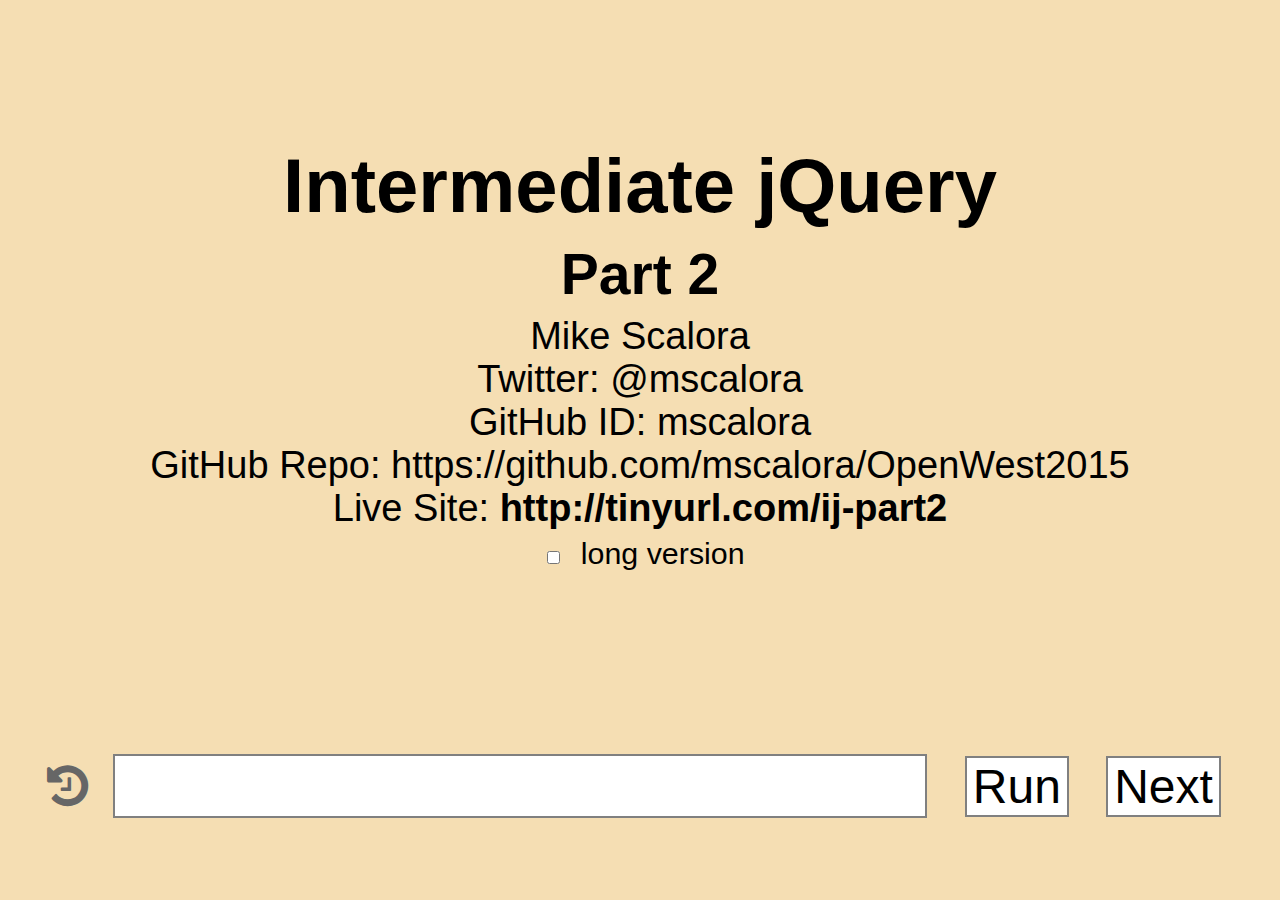
<file: index.html>
<!DOCTYPE html>
<html>
<head lang="en">
    <link rel="shortcut icon" href="images/2.png"/>
    <meta charset="UTF-8">
    <title>Intermediate 2</title>
    <script src="lib/jquery/jquery.min.js"></script>
    <script src="lib/jquery-sizes/jquery.sizes.js"></script>
    <link rel="stylesheet" href="highlight/styles/googlecode.css">
    <link rel="stylesheet" href="lib/fontawesome/css/font-awesome.min.css">
    <link rel="stylesheet" href="main.css"/>
    <link rel="stylesheet" href="slide.css"/>
    <script src="highlight/highlight.pack.js"></script>
    <script src="plugins.js"></script>
    <script src="pages.js"></script>
    <script src="ai.js"></script>
</head>
<body>
    <div id="history"></div>
    <div id="title"></div>
    <div id="container">
        <div id="slide"></div>
        <div id="content"></div>
    </div>
    <div id="fader"></div>
    <div id='command-line'>
        <div id='output' tabindex="0">

        </div>
        <form>
            <span class="history"><i class="fa fa-history"></i></span>
            <input id='cmd' name='cmd' class='test' type='text' autofocus='autofocus' autocomplete='off'>
            <button type='submit'>Run</button>
            <button type='button'></button>
        </form>
    </div>
    <div id="scripts" style="visibility: hidden;">
    </div>
</body>
<script src="main.js"></script>
<script>
</script>
</html>
</file>
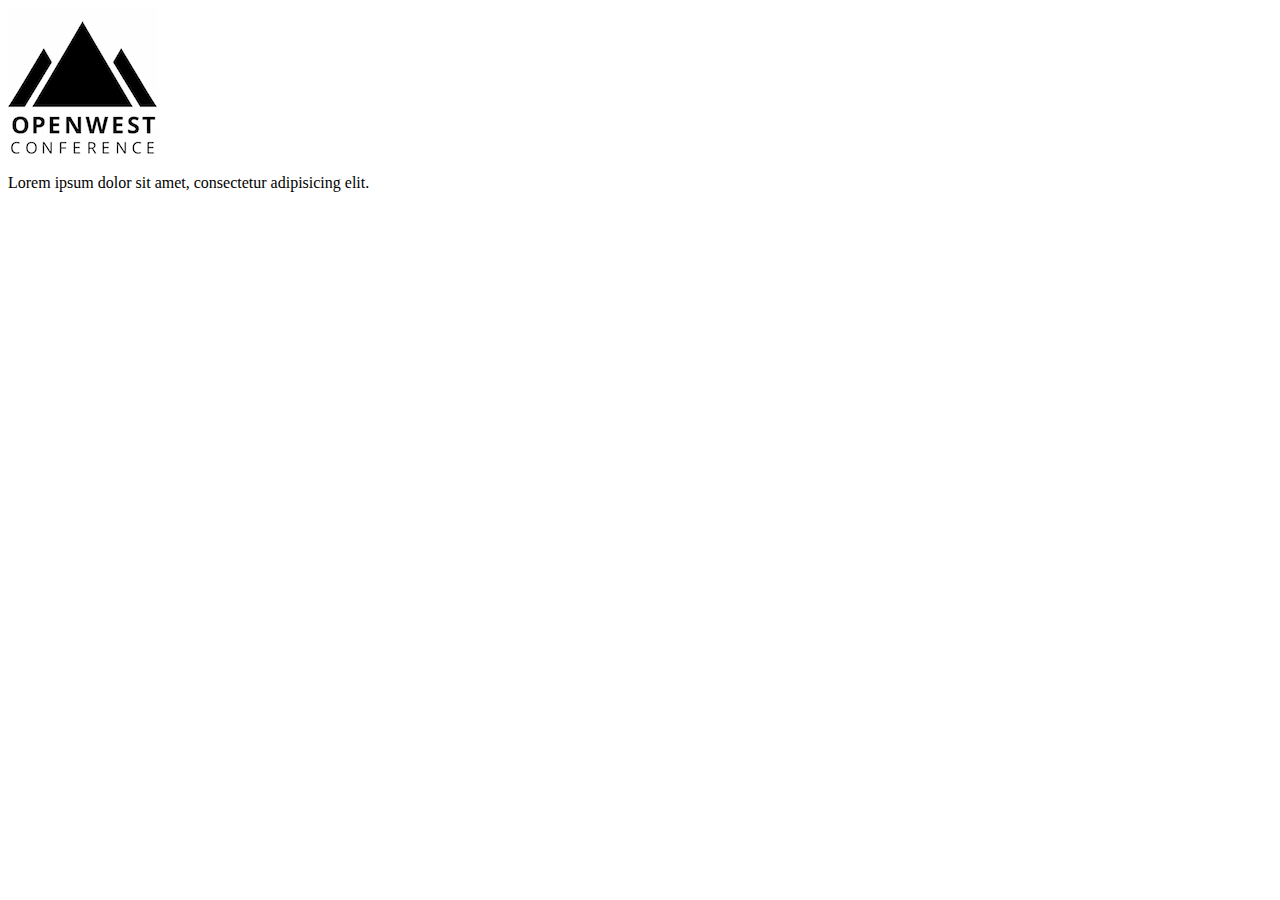
<file: example-1-A.html>
<title>Super Simple Plugin</title>
<body>
    <div>
        <img src="images/openwest-small.png"/>
    </div>
    <div>
        <p>Lorem ipsum dolor sit amet, consectetur adipisicing elit.</p>
    </div>
</body>
<script id="source">
    jQuery.fn.outline = function(options) {
        return this.css('outline', options||'4px dashed red');
    };
</script>
<script id='0' type="application/text">$('*').css('outline','');</script>
<script id='1' type="application/text">$('img,p').outline();</script>
<script id='2' type="application/text">$('img').outline('.3em dashed blue');</script>
</file>
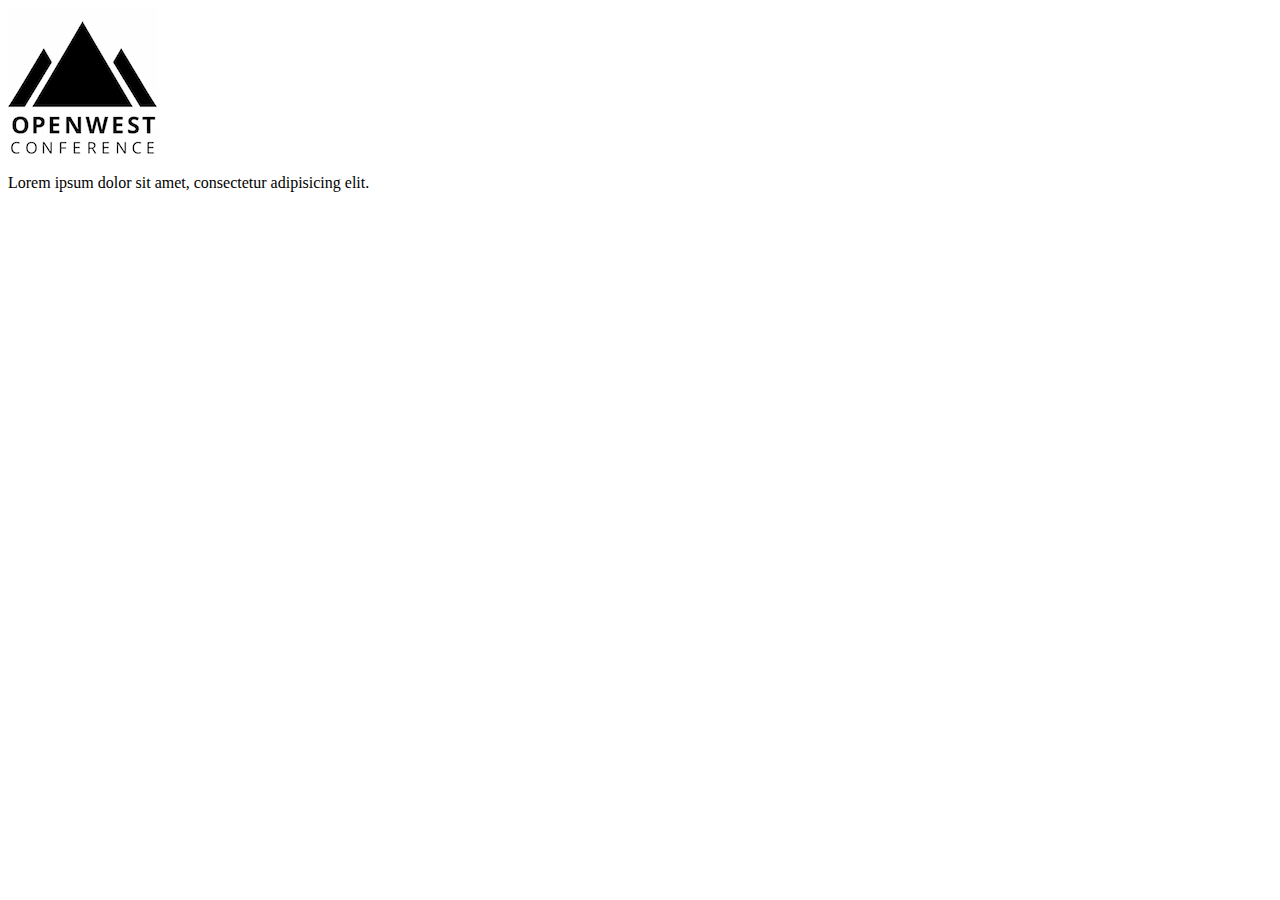
<file: example-1-B.html>
<title>Simple Plugin</title>
<body>
    <div>
        <img src="images/openwest-small.png"/>
    </div>
    <div>
        <p>Lorem ipsum dolor sit amet, consectetur adipisicing elit.</p>
    </div>
</body>
<script id="source">
    jQuery.fn.outline = function(color, style, width) {
        return this.css({
            outlineColor: color || 'red',
            outlineStyle: style || 'dashed',
            outlineWidth: width || '4px'
        });
    };
</script>
<script id='0' type="application/text">$('*').css('outline','');</script>
<script id='1' type="application/text">$('img,p').outline('green');</script>
<script id='2' type="application/text">$('img').outline(null, 'dotted', '6mm');</script>
</file>
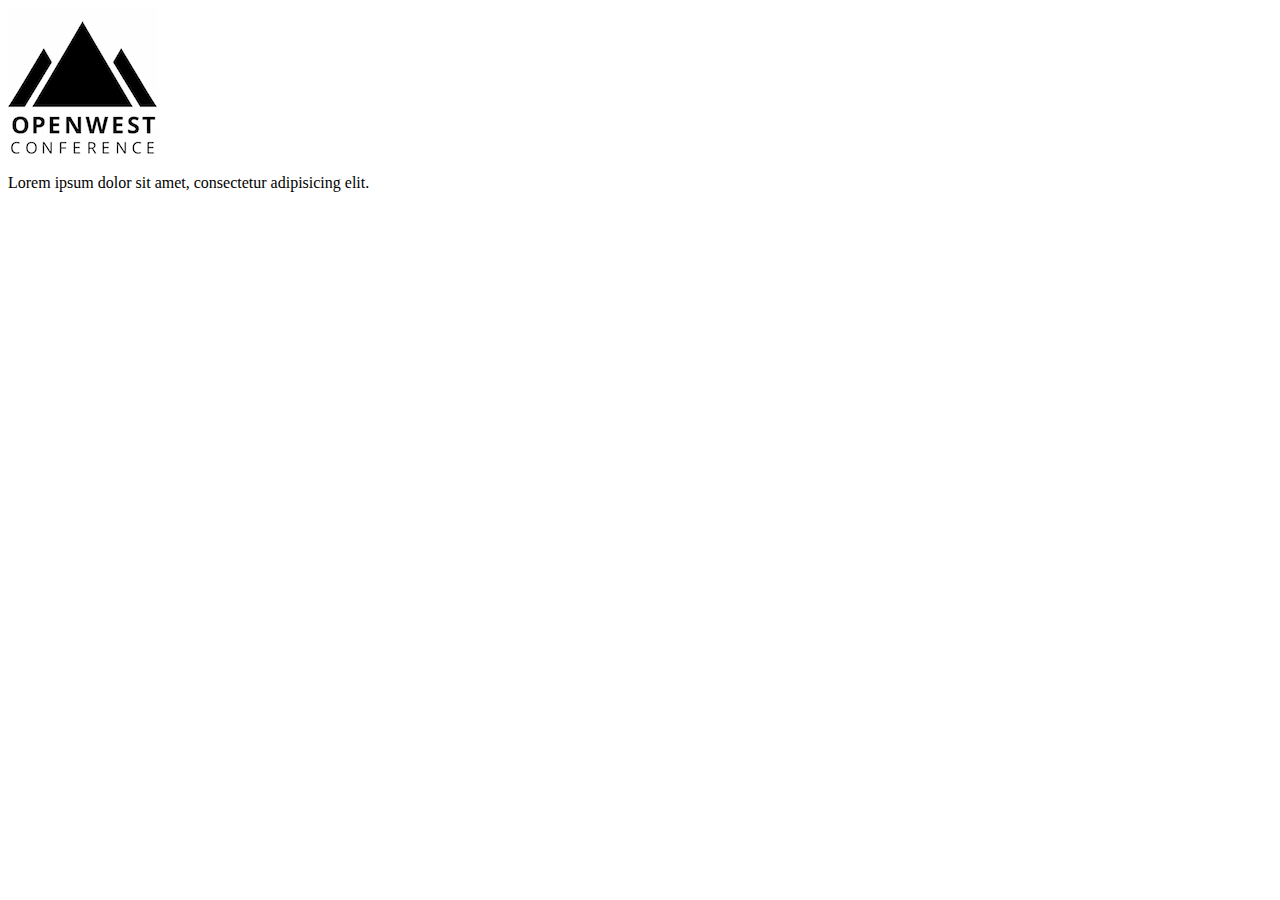
<file: example-1-C.html>
<title>Simple Plugin 2</title>
<body>
    <div>
        <img src="images/openwest-small.png"/>
    </div>
    <div>
        <p>Lorem ipsum dolor sit amet, consectetur adipisicing elit.</p>
    </div>
</body>
<script id="source">
    jQuery.fn.outline = function(color, style, width, offset) {
        return this.css({
            outlineColor: color || 'red',
            outlineStyle: style || 'dashed',
            outlineWidth: width || '4px',
            outlineOffset: offset || ''
        });
    };
</script>
<script id='0' type="application/text">$('*').css('outline','');</script>
<script id='1' type="application/text">$('img,p').outline(null,null,null,'5px');</script>
</file>
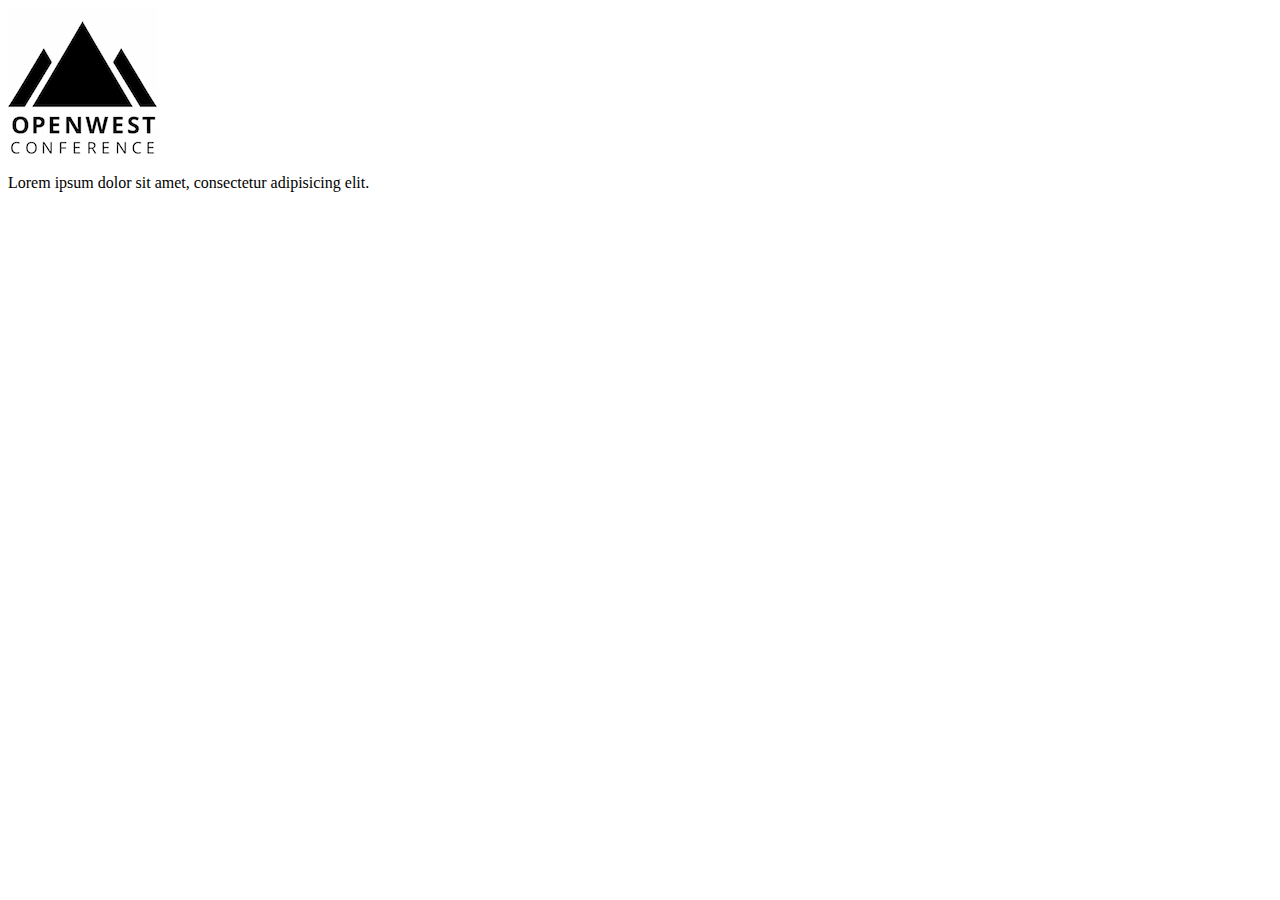
<file: example-1-D.html>
<title>Plugin With Defaults</title>
<body>
    <div>
        <img src="images/openwest-small.png"/>
    </div>
    <div>
        <p>Lorem ipsum dolor sit amet, consectetur adipisicing elit.</p>
    </div>
</body>
<script id="source">
    jQuery.fn.outline = function(options) {
        var opts = $.extend({}, jQuery.fn.outline.defaults, options||{});
        return this.css({
            outlineColor: opts.color,
            outlineStyle: opts.style,
            outlineWidth: opts.width,
            outlineOffset: opts.offset
        });
    };
    jQuery.fn.outline.defaults = {
        color: 'red', style: 'dashed', width: '4px', offset: ''
    }
</script>
<script id='0' type="application/text">$('*').css('outline','');</script>
<script id='1' type="application/text">$('img,p').outline({width:8});</script>
<script id='2' type="application/text">jQuery.fn.outline.defaults.color = 'blue';</script>
<script id='3' type="application/text">$('img,p').outline();</script>
</file>
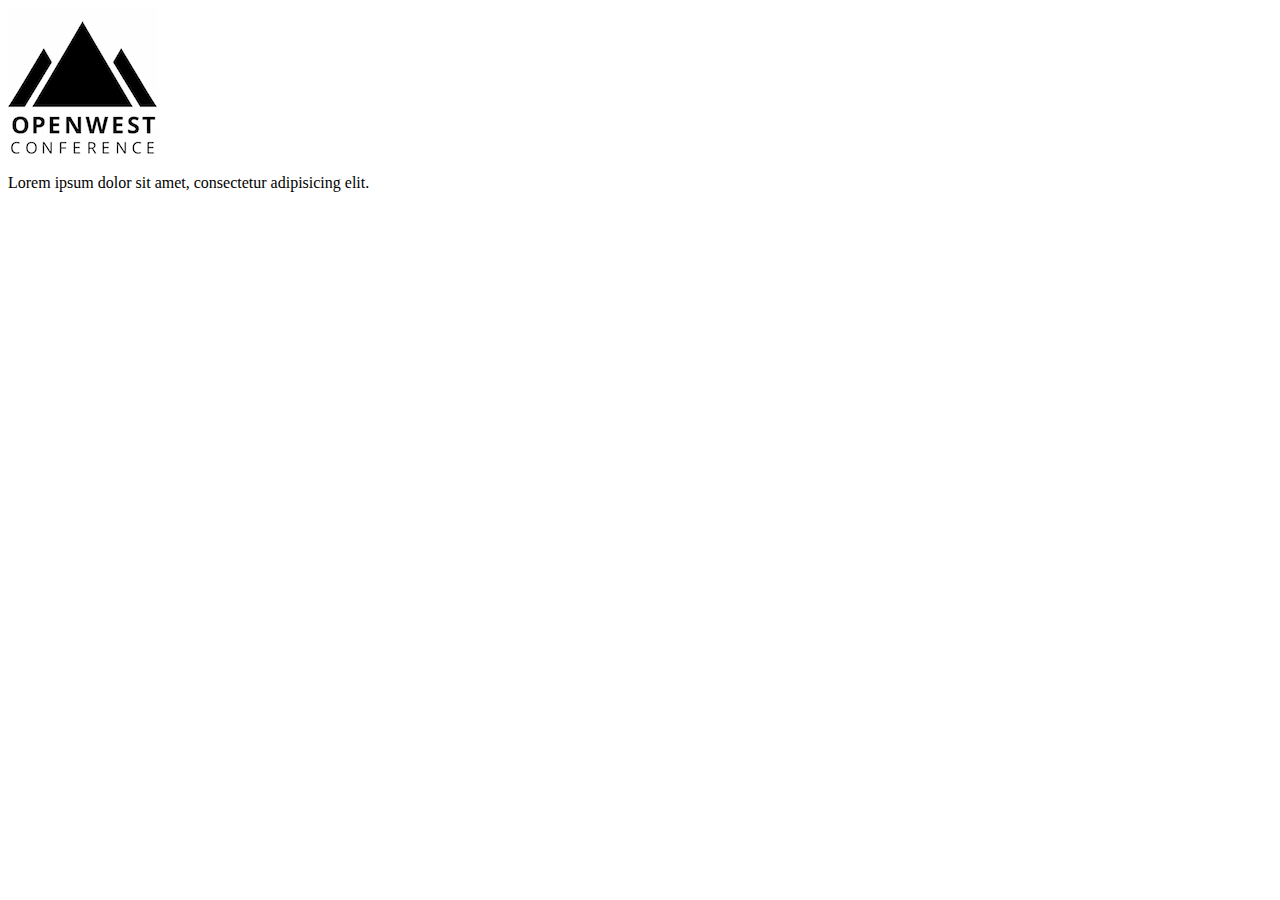
<file: example-1-E.html>
<title>Plugin With Defaults</title>
<body>
    <div>
        <img src="images/openwest-small.png"/>
    </div>
    <div>
        <p>Lorem ipsum dolor sit amet, consectetur adipisicing elit.</p>
    </div>
</body>
<script id="source">
    (function($){
        $.fn.outline = function(options) {
            var opts = $.extend({}, 
                jQuery.fn.outline.defaults, options);
            return this.css({
                outlineColor: opts.color,
                outlineStyle: opts.style,
                outlineWidth: opts.width,
                outlineOffset: opts.offset
        }); };
        $.fn.outline.defaults = {
            color: 'red', style: 'dashed', width: '4px', offset: ''
        }
    }(jQuery));
</script>
<script id='0' type="application/text">$('*').css('outline','');</script>
<script id='1' type="application/text">$('img,p').outline({width:8});</script>
<script id='2' type="application/text">jQuery.fn.outline.defaults.color = 'blue';</script>
<script id='3' type="application/text">$('img,p').outline();</script>
</file>
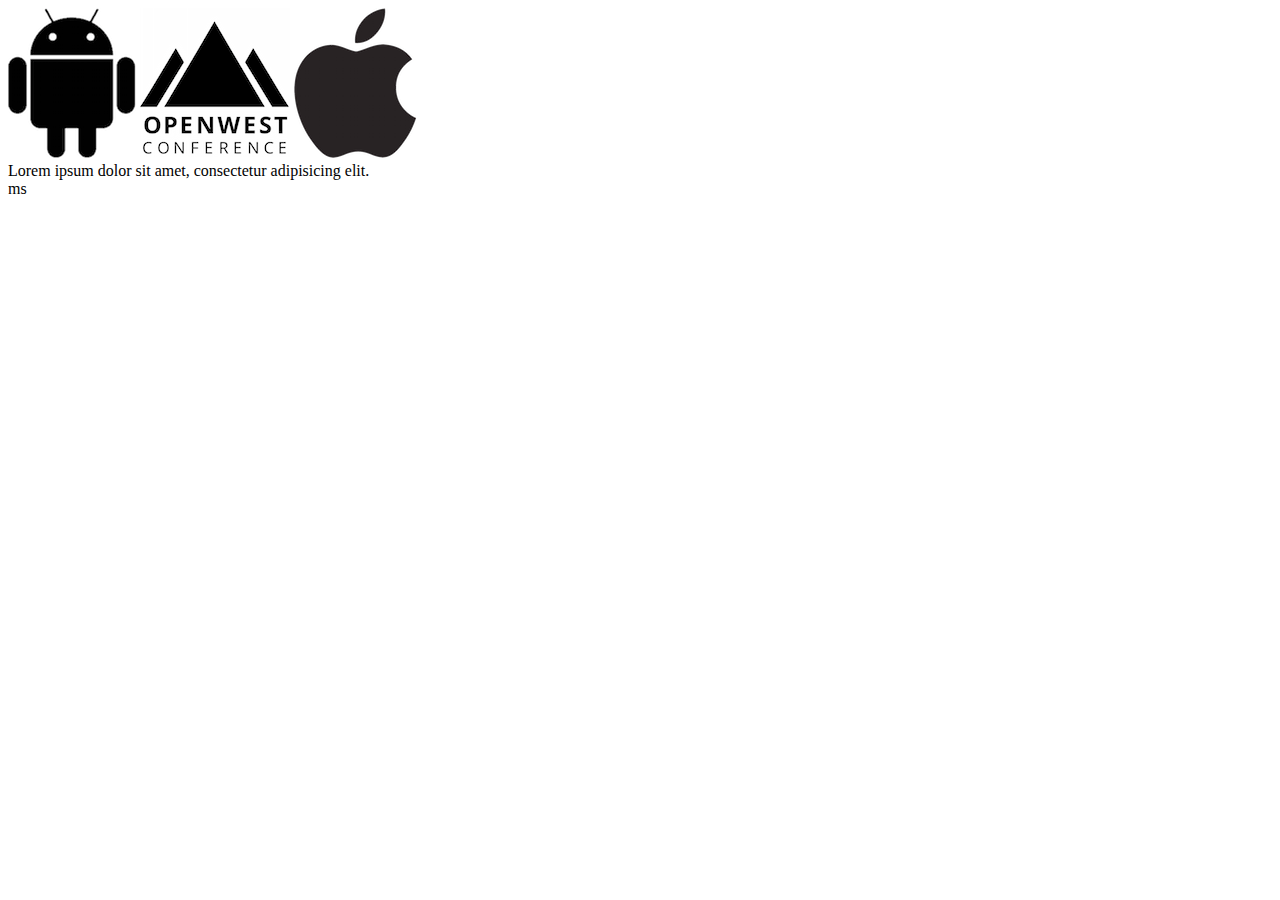
<file: example-2-A.html>
<title>Simple Selector Plugin</title>
<body>
    <div class="images">
        <img src="images/android-small.png"/>
        <img src="images/openwest-small.png"/>
        <img src="images/apple-small.png"/>
    </div>
    <div>
        <span>Lorem ipsum dolor sit amet, consectetur adipisicing elit.</span><br>
        <span>ms</span><br/>
        <!--
        <span>Lorem ipsum dolor sit amet, consectetur adipisicing elit. Adipisci aliquam atque corporis ducimus incidunt ipsam ipsum maiores maxime molestias natus odio praesentium provident quos, sit sunt tempore unde veritatis voluptatibus.</span>
        -->
    </div>
</body>
<script id="source">
    jQuery.expr[':'].square  = function(el) {
        var ratio = $(el).width()/$(el).height();
        return ratio==1;
    };
</script>
<script id='0' type="application/text">$('*').css('outline','');</script>
<script id='1' type="application/text">$('img:square').css('outline','4px dashed red');</script>
<script id='2' type="application/text">$('img:not(:square)').css('outline','4px dotted blue');</script>
</file>
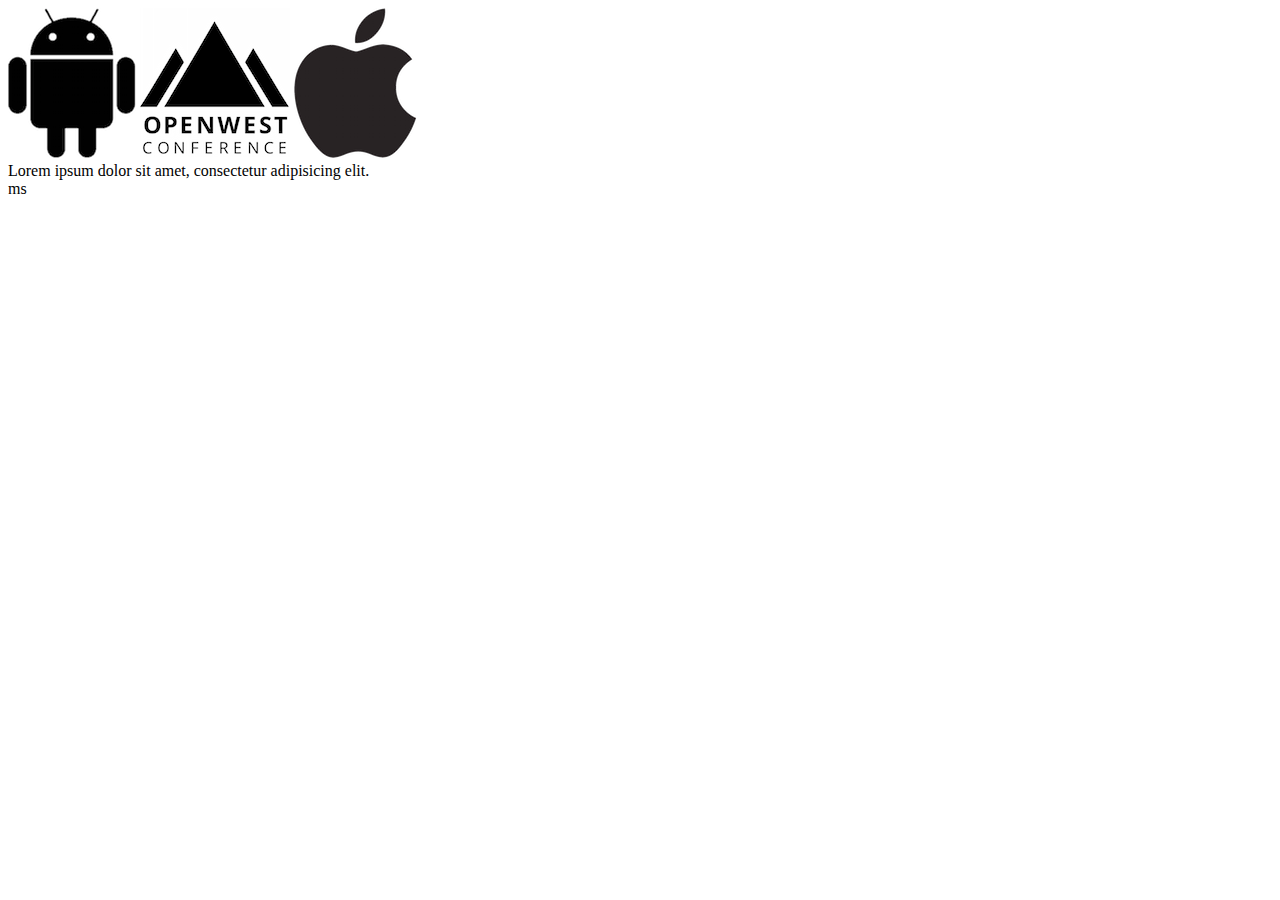
<file: example-2-B.html>
<title>Selector Plugin With Args</title>
<body>
    <div class="images">
        <img src="images/android-small.png"/>
        <img src="images/openwest-small.png"/>
        <img src="images/apple-small.png"/>
    </div>
    <div>
        <span>Lorem ipsum dolor sit amet, consectetur adipisicing elit.</span><br>
        <span>ms</span>
    </div>
</body>
<script id="source">
    jQuery.expr[':'].squarish  = function(el, i, args) {
        var w = $(el).width();
        var h = $(el).height();
        var ratio = w>h ? w/h : h/w;
        return ratio<=parseFloat(args[3]||'1');
    };
</script>
<script id='0' type="application/text">$('*').css('outline','');</script>
<script id='1' type="application/text">$('img:squarish').outline('red');</script>
<script id='2' type="application/text">$('img:squarish(1.2)').outline('blue');</script>
<script id='3' type="application/text">$('img:not(:squarish(1.2))').outline('green');</script>
<script id="helper1">
    jQuery.fn.outline = function(color, style, width) {
        return this.css({
            outlineColor: color || 'red',
            outlineStyle: style || 'dashed',
            outlineWidth: width || '4px'
        });
    };
</script>
</file>
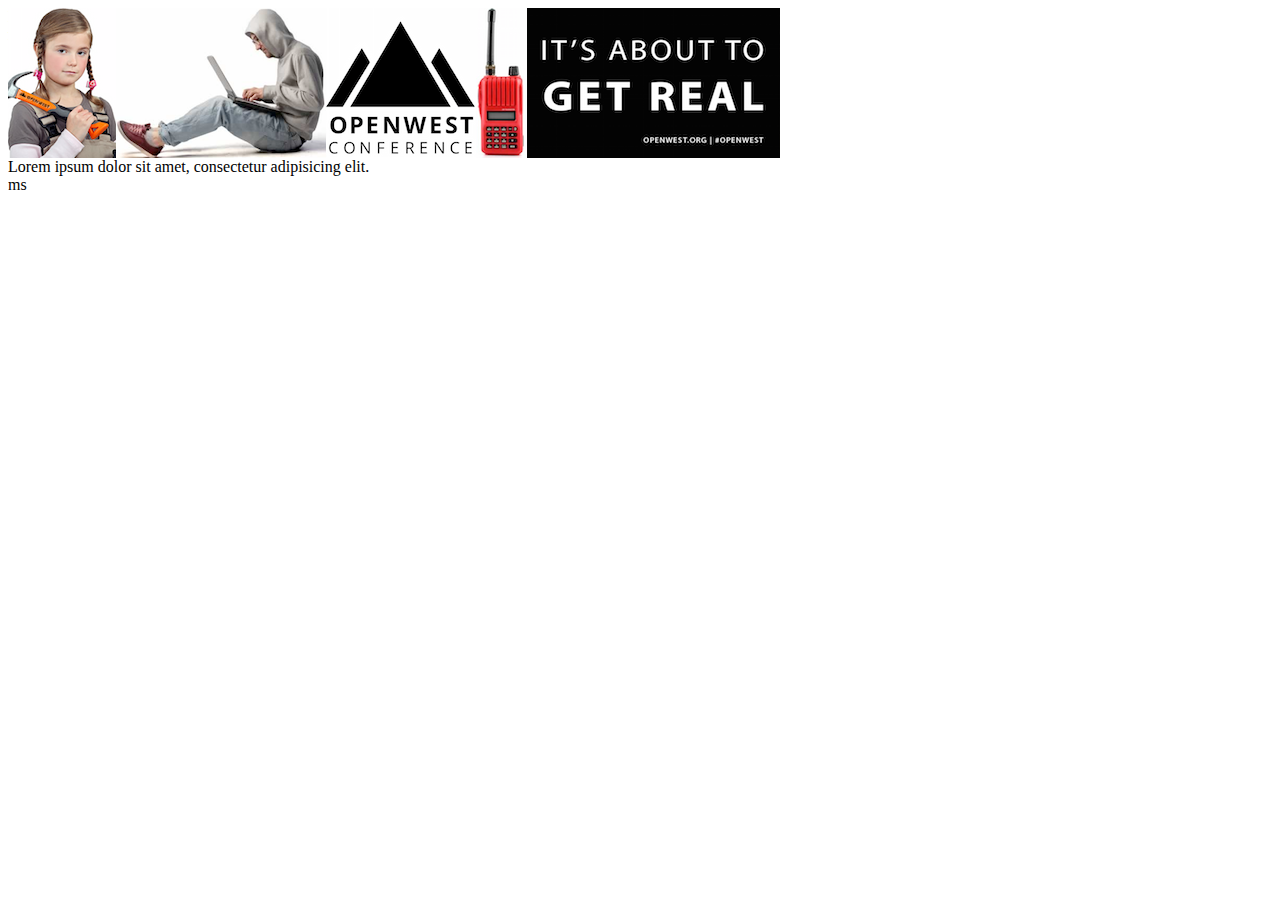
<file: example-2-C.html>
<title>Family of Selector Plugins</title>
<body>
    <div class="images"><img src="images/girl.png"
        /><img src="images/nerd.png"
        /><img src="images/openwest-small.png"
        /><img src="images/radio.png"
        /><img src="images/about-to-get-real.png"/>
    </div>
    <div>
        <span>Lorem ipsum dolor sit amet, consectetur adipisicing elit.</span><br>
        <span>ms</span>
    </div>
</body>
<script id="source">
    (function($){
        function orientation(el){
            var w = $(el).width();
            var h = $(el).height();
            return w==h ? 0 : (w<h ? -1 : 1);
        }
        $.expr[':'].landscape  = function(el) {
            return orientation(el)>0;
        };
        $.expr[':'].portrait  = function(el) {
            return orientation(el)<0;
        };
    }(jQuery));
</script>
<script id='0' type="application/text">$('*').css('outline','');</script>
<script id='1' type="application/text">$('img:landscape').css('outline','4px dashed red')</script>
<script id='2' type="application/text">$('img:portrait').css('outline','8px dotted blue')</script>
<script id='3' type="application/text">$('img:not(:landscape):not(:portrait)').css('outline','4px solid green')</script>
<script id='9' type="application/text">$('#content').keepMiddled(function(){return $('#command-line').offset().top});</script>
</file>
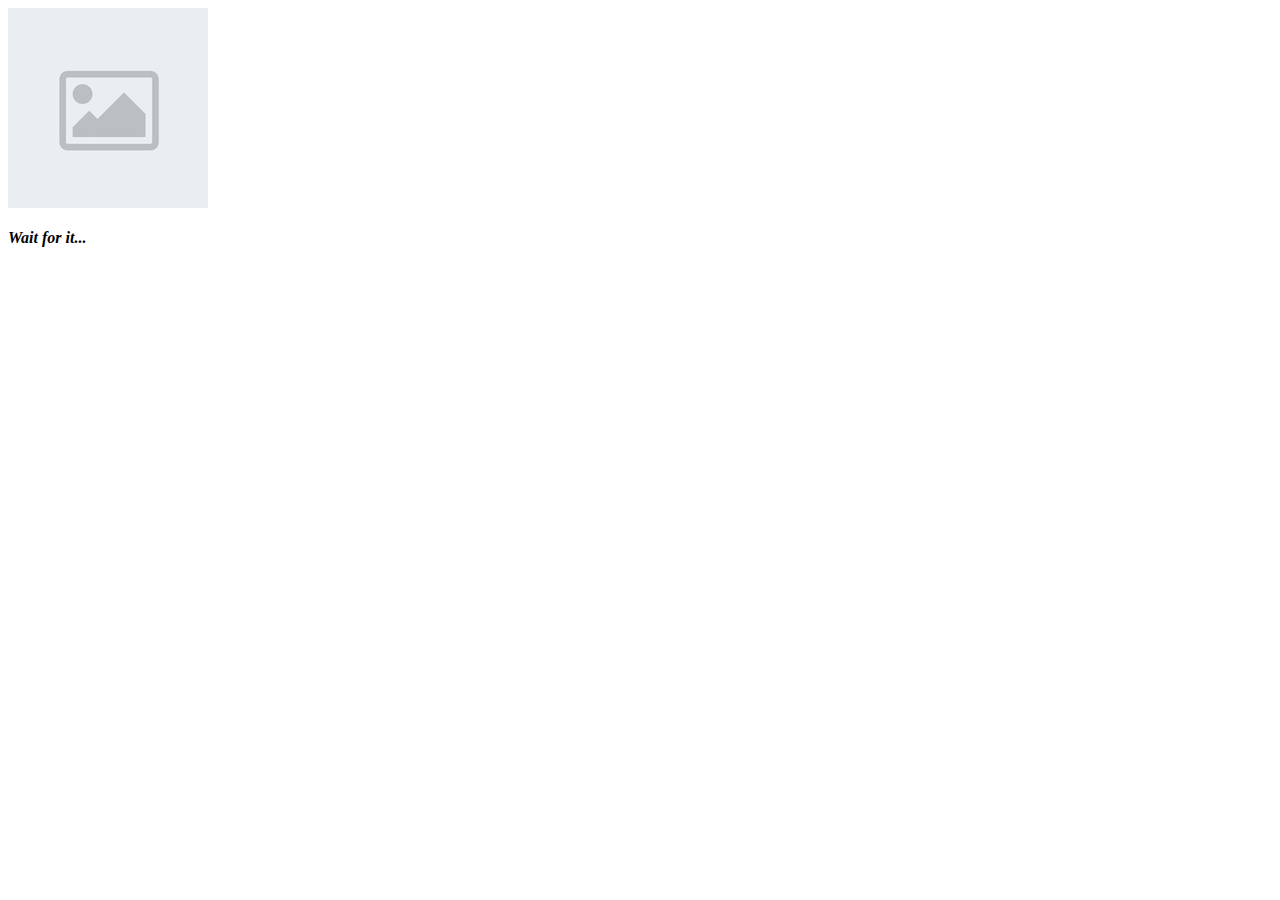
<file: example-3-A.html>
<title>Promise Client - Happy Path</title>
<body>
<div id="demo1">
    <div><img src="images/placeholder.png"/></div>
    <h4 class="caption"><i>Wait for it... </i></h4>
</div>
</body>
<script id="source">
    function demoPromise1(url) {
        var flickr = 'https://api.flickr.com/services/feeds/photos_public.gne?format=json&jsoncallback=?';
        return $.getJSON(url || flickr)
            .done(function(data){
                var i = data.items[0];
                $('#demo1 img').attr('src', i.media.m);
                $('#demo1 .caption').text(i.author.replace(/.*\((.*)\).*/,'$1'));
            });
    }
</script>
<script id='0' type="application/text">$('#text').html(''); $('#surprise').css('opacity',0);</script>
<script id='1' type="application/text">demoPromise1();</script>
<script id='2' type="application/text">demoPromise1().done(function(){speak($('.caption').text());});</script>
<script id='3' type="application/text">url = "http://special/flickr.php?jsoncallback=?";</script>
<script id='4' type="application/text">demoPromise1(url);</script>
<script id='5' type="application/text">demoPromise1(url).then(function(){speak($('.caption').text());});</script>
</file>
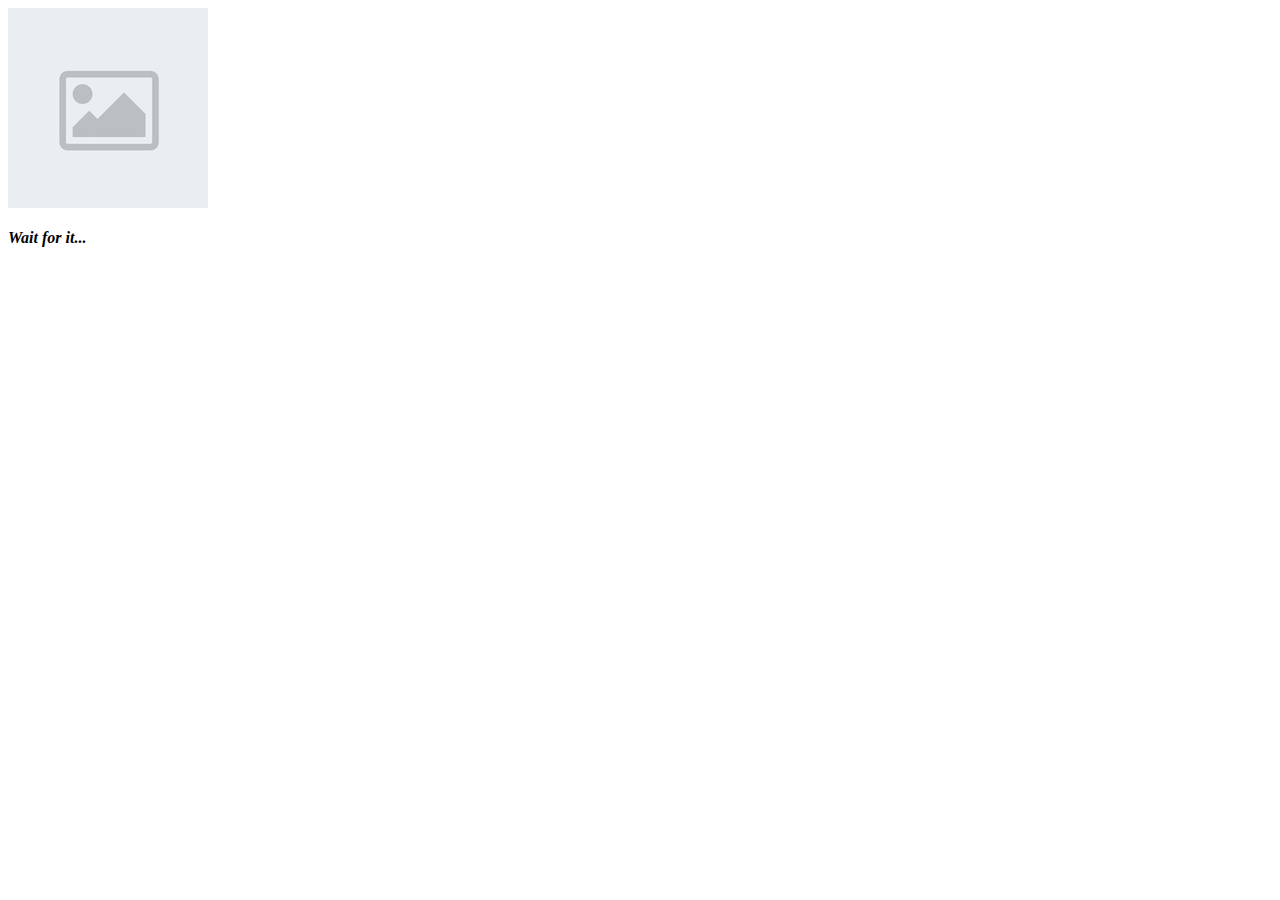
<file: example-3-B.html>
<title>Promise Client - Error Handler</title>
<body>
<div id="demo1">
    <div><img src="images/placeholder.png"/></div>
    <h4 class="caption"><i>Wait for it... </i></h4>
</div>
</body>
<script id="source">
    function demoPromise2(url) {
        var flickr = 'https://api.flickr.com/services/feeds/photos_public.gne?format=json&jsoncallback=?';
        return $.getJSON(url || flickr)
            .done(function(data){
                var i = data.items[0];
                $('#demo1 img').attr('src', i.media.m);
                $('#demo1 .caption').text(i.author.replace(/.*\((.*)\).*/,'$1'));
            }).fail(function(jqXHR, textStatus, errorThrown){
                $('#demo1 img').attr('src', 'images/fail-whale.png');
                $('#demo1 .caption').text(textStatus);
            });
    }
</script>
<script id='0' type="application/text">$('#demo1 img').attr('src', 'images/placeholder.png'); $('#demo1 .caption').html('<i>Wait...</i>');</script>
<script id='1' type="application/text">demoPromise2();</script>
<script id='2' type="application/text">demoPromise2('http://local.org');</script>
</file>
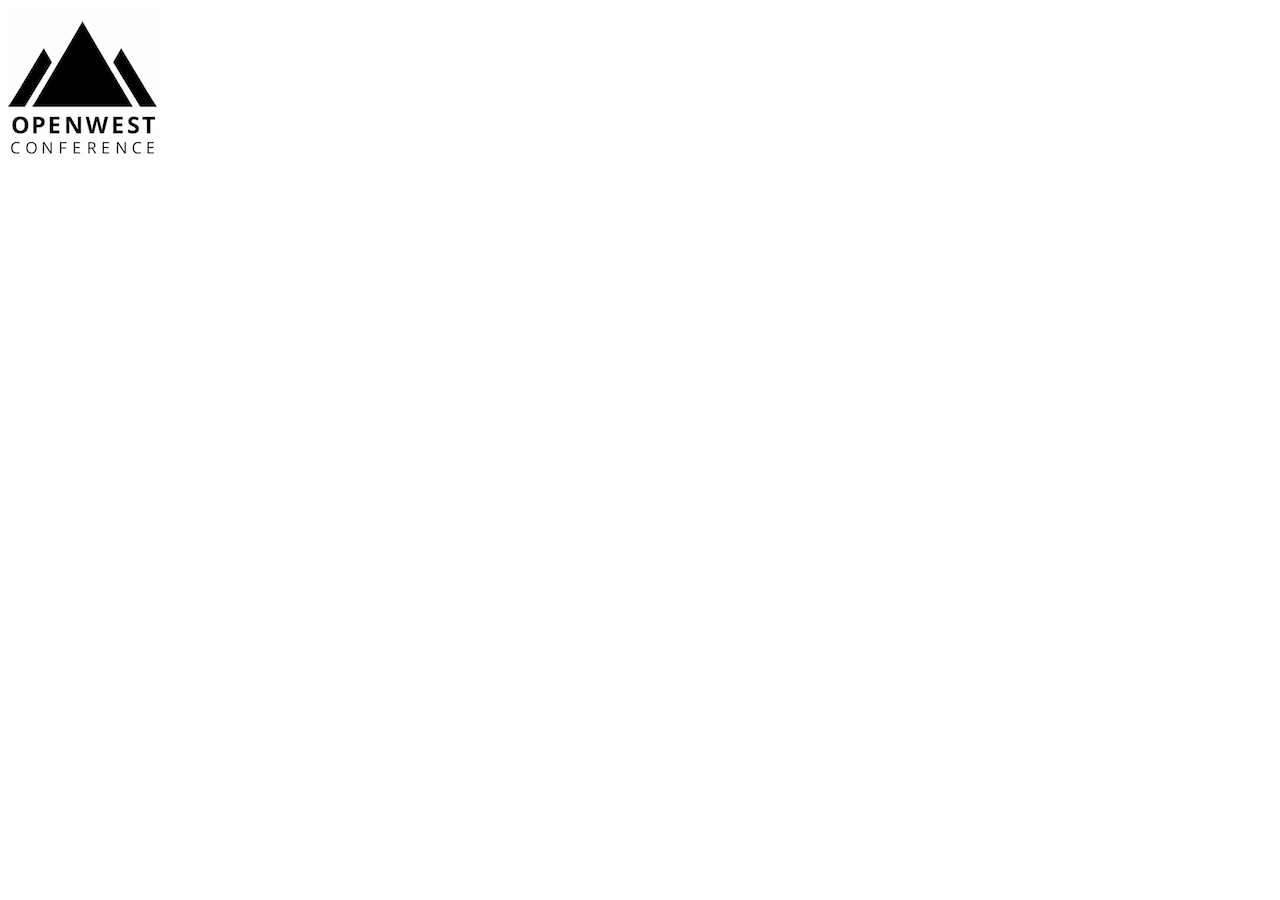
<file: example-5-A.html>
<title>Custom Animation - API</title>
<body>
    <div>
        <img src="images/openwest-small.png"/>
    </div>
</body>
<script id="source">
    (function($){
        $.fn.spin = function(){};
        
        $.fn.spin.defaults = {
            times: 1,
            rpm: 25,
            easing: 'linear'
        }
    }(jQuery));
</script>
</file>
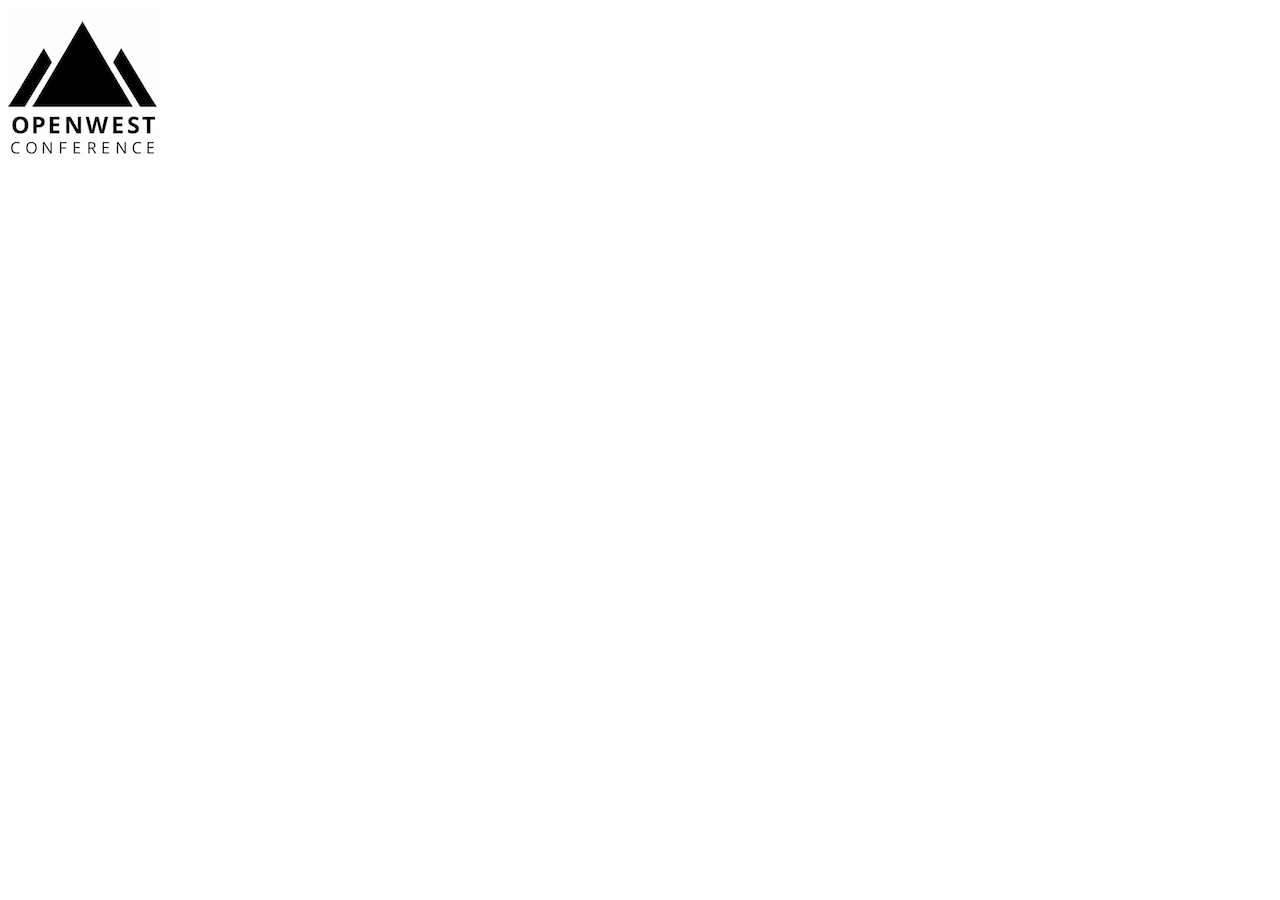
<file: example-5-B.html>
<title>Custom Animation - Utility Command</title>
<body>
    <div>
        <img src="images/openwest-small.png"/>
    </div>
</body>
<script id="source">
    (function($){
        $.fn.spin = function(){ /* TODO: write code */ };

        $.fn.rotate = function(angle, options) {
            var a = $.isNumeric(angle)?angle+'deg':angle||'45deg';
            return this.css('transform', 'rotate('+a+')');
        };
        $.fn.spin.defaults = {
            times: 1,
            rpm: 25,
            easing: 'linear'
        }
    }(jQuery));
</script>
<script id='0' type="application/text">$('img').rotate(0);</script>
<script id='1' type="application/text">$('img').rotate(45);</script>
<script id='2' type="application/text">$('img').rotate('0.45turn');</script>
</file>
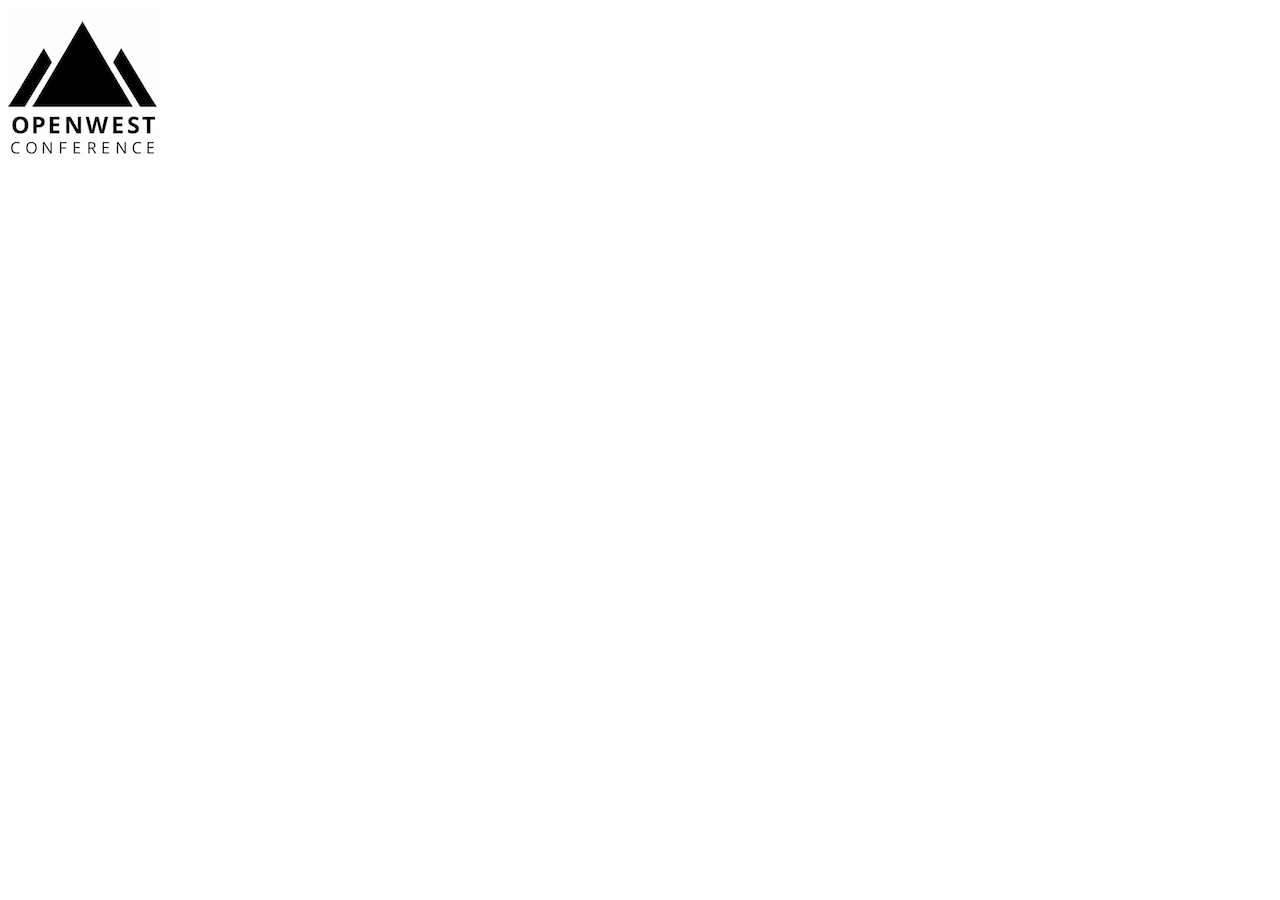
<file: example-5-C.html>
<title>Custom Animation - All Together</title>
<body>
    <div>
        <img src="images/openwest-small.png"/>
    </div>
</body>
<script id="source">
    (function($){
        $.fn.spin = function(options) {
            var opts = $.extend({}, jQuery.fn.spin.defaults, options);
            return this.prop('x_spin',0)
                .animate({ 'x_spin': 1 },{
                    step: function(now, fx) {
                        con.log(fx);
                        var a = opts.times * now;
                        $(fx.elem).css('transform','rotate('+a+'turn)');
                    },
                    duration: 60000*opts.times/opts.rpm,
                    easing: opts.easing
                });
        };
        $.fn.spin.defaults = { times: 1, rpm: 25, easing: 'linear' }
    }(jQuery));
</script>
<script id="A">
    $.fn.rotate = function(angle, options) {
        var a = $.isNumeric(angle)?angle+'deg':angle||'45deg';
        return this.css('transform', 'rotate('+a+')');
    };
</script>
<script id='0' type="application/text">$('*').css('transform','');</script>
<script id='1' type="application/text">$('img').spin();</script>
<script id='2' type="application/text">$('img').spin({times:3});</script>
<script id='3' type="application/text">$('img').spin({times:2,rpm:50});</script>
<script id='3' type="application/text">$('img').spin({times:0.25,rpm:1});</script>
</file>
<file: highlight/styles/googlecode.css>
/*

Google Code style (c) Aahan Krish <geekpanth3r@gmail.com>

*/

.hljs {
  display: block;
  overflow-x: auto;
  padding: 0.5em;
  background: white;
  color: black;
  -webkit-text-size-adjust: none;
}

.hljs-comment,
.hljs-javadoc {
  color: #800;
}

.hljs-keyword,
.method,
.hljs-list .hljs-keyword,
.nginx .hljs-title,
.hljs-tag .hljs-title,
.setting .hljs-value,
.hljs-winutils,
.tex .hljs-command,
.http .hljs-title,
.hljs-request,
.hljs-status {
  color: #008;
}

.hljs-envvar,
.tex .hljs-special {
  color: #660;
}

.hljs-string,
.hljs-tag .hljs-value,
.hljs-cdata,
.hljs-filter .hljs-argument,
.hljs-attr_selector,
.apache .hljs-cbracket,
.hljs-date,
.hljs-regexp,
.coffeescript .hljs-attribute {
  color: #080;
}

.hljs-sub .hljs-identifier,
.hljs-pi,
.hljs-tag,
.hljs-tag .hljs-keyword,
.hljs-decorator,
.ini .hljs-title,
.hljs-shebang,
.hljs-prompt,
.hljs-hexcolor,
.hljs-rule .hljs-value,
.hljs-literal,
.hljs-symbol,
.ruby .hljs-symbol .hljs-string,
.hljs-number,
.css .hljs-function,
.clojure .hljs-attribute {
  color: #066;
}

.hljs-class .hljs-title,
.smalltalk .hljs-class,
.hljs-javadoctag,
.hljs-yardoctag,
.hljs-phpdoc,
.hljs-dartdoc,
.hljs-type,
.hljs-typename,
.hljs-tag .hljs-attribute,
.hljs-doctype,
.hljs-class .hljs-id,
.hljs-built_in,
.setting,
.hljs-params,
.hljs-variable,
.hljs-name {
  color: #606;
}

.css .hljs-tag,
.hljs-rule .hljs-property,
.hljs-pseudo,
.hljs-subst {
  color: #000;
}

.css .hljs-class,
.css .hljs-id {
  color: #9b703f;
}

.hljs-value .hljs-important {
  color: #ff7700;
  font-weight: bold;
}

.hljs-rule .hljs-keyword {
  color: #c5af75;
}

.hljs-annotation,
.apache .hljs-sqbracket,
.nginx .hljs-built_in {
  color: #9b859d;
}

.hljs-preprocessor,
.hljs-preprocessor *,
.hljs-pragma {
  color: #444;
}

.tex .hljs-formula {
  background-color: #eee;
  font-style: italic;
}

.diff .hljs-header,
.hljs-chunk {
  color: #808080;
  font-weight: bold;
}

.diff .hljs-change {
  background-color: #bccff9;
}

.hljs-addition {
  background-color: #baeeba;
}

.hljs-deletion {
  background-color: #ffc8bd;
}

.hljs-comment .hljs-yardoctag {
  font-weight: bold;
}
</file>
<file: main.css>
@import url(http://fonts.googleapis.com/css?family=Ubuntu+Mono:400,700|Source+Code+Pro:400,500);

html, body {
    margin: 0;
    font-family: sans-serif;
}
html, input, button, #content, #title {
    font-size: 48px;
}
html, #content, #slide {
    background: wheat;
    border-top: 1px solid wheat;
    border-bottom: 1px solid wheat;
}

#container {
    position: relative;
}
#output, input, button {
    margin: .25em;
    background: white;
    border: 2px solid gray;
}
#cmd {
    width: calc( 100% - 10em );
    margin-bottom: 80px;
    font-family: 'Ubuntu Mono', monospace;
    padding: 2px 6px 2px 4px;
}
#command-line {
    position: absolute;
    bottom: 2px;
    left: 0;
    right: 0;
    text-align: center;
}
#title {
    opacity: .25;
    position: absolute;
    top:0;
    left: 0;
    color: brown;
    font-size: 75%
;

}
#content {
    position: relative;
    padding: 0.25em;
    text-align: center;
    padding: .5em .25em .25em;   
}
#content > div {
    margin-bottom: .33em;
}
#output {
    white-space: pre;
    font-family: 'Ubuntu Mono', monospace;
    color: #0000dd;
    font-size: 75%;
    text-align: left;
    overflow: auto;
    background: #fff;
}
pre.hljs {
    margin: 0;
    padding: 0;
}
.error {
    color: red;
}
.warn {
    color: orange;
}
.debug {
    color: purple;
}
.log {
    color: darkblue;
    font-weight: bold;
}
.trace {
    color: darkgreen;
}
.result {
    font-weight: bold;
}
.response {
    white-space: pre-wrap;
}
.images img {
    margin: .25em;
}

#fader {
    height: 1.5em;
    background: linear-gradient(to bottom, rgba(245, 222, 179, 1), rgba(245, 222, 179, 0));
    position: relative;
}

#command-line {
    z-index: 1000;
}
#command-line.top {
    z-index: 2400;
}
#fader {
    z-index: 2000;
}
#container {
    z-index: 2100;
    border-top: 1px solid wheat;
}
#content, #slide {
    z-index: 2200;
}
#title {
    x-index: 2500
}
#history {
    z-index: 3000;
}

#command-line,
#command-line *{
    outline-style: none !important;
}
.echo:before {
    content: ">";
}
#history {
    display: none;
    max-height: calc( 100% - 2em );
    max-width: calc( 100% - 2em );
    min-width: 12em;
}
.history {
    color: #666;
    position: relative;
}
.history:hover i {
    color: #000;
}
#history.open {
    display: block;
    position: fixed;
    left: 1em;
    bottom: 1em;
    background: #888;
}

#history .item {
    color: #000;
    padding: 4px 8px;
    text-align: left;
    font-family: 'Ubuntu Mono', monospace;
    font-size: 90%;
    white-space: nowrap;
    max-width: 100%;
}
#history .item:hover {
    color: #fff;
    background: #000;
}

.history * ,
button {
    user-select: none;
    -webkit-user-select: none;
}

button[type=button]:before {
    content: "Next";
}

button[type=button].prev:before {
    content: "Prev";
}

#demo1 img {
    max-height: 150px;
}
p {
    display: inline;
    margin: 0;
    padding: 0;
}
.highlight {
    color: blue;
}
button:hover {
    color: white;
    background: gray;
    border: 2px solid white;
}
button:active {
    color: white;
    background: black;
    border: 2px solid white;
}
button{
    transition: all 50ms;
}
#output:focus {
    border-color: midnightblue;
}

note {
    display: none;
}

input[type=text], button {
    font-size: inherit;
}
</file>
<file: slide.css>
#slide {
    text-align: center;
    font-family: sans-serif;
    font-size: 38px;
}
#slide h1, 
#slide h2,
#slide h3,
#slide h4, 
#slide h5 {
    margin: 0.15em 0;
}

#slide ul {
    margin: 0.2em 0;
    display: inline-block;
    text-align: left;
    font-size: 115%;
}
</file>
